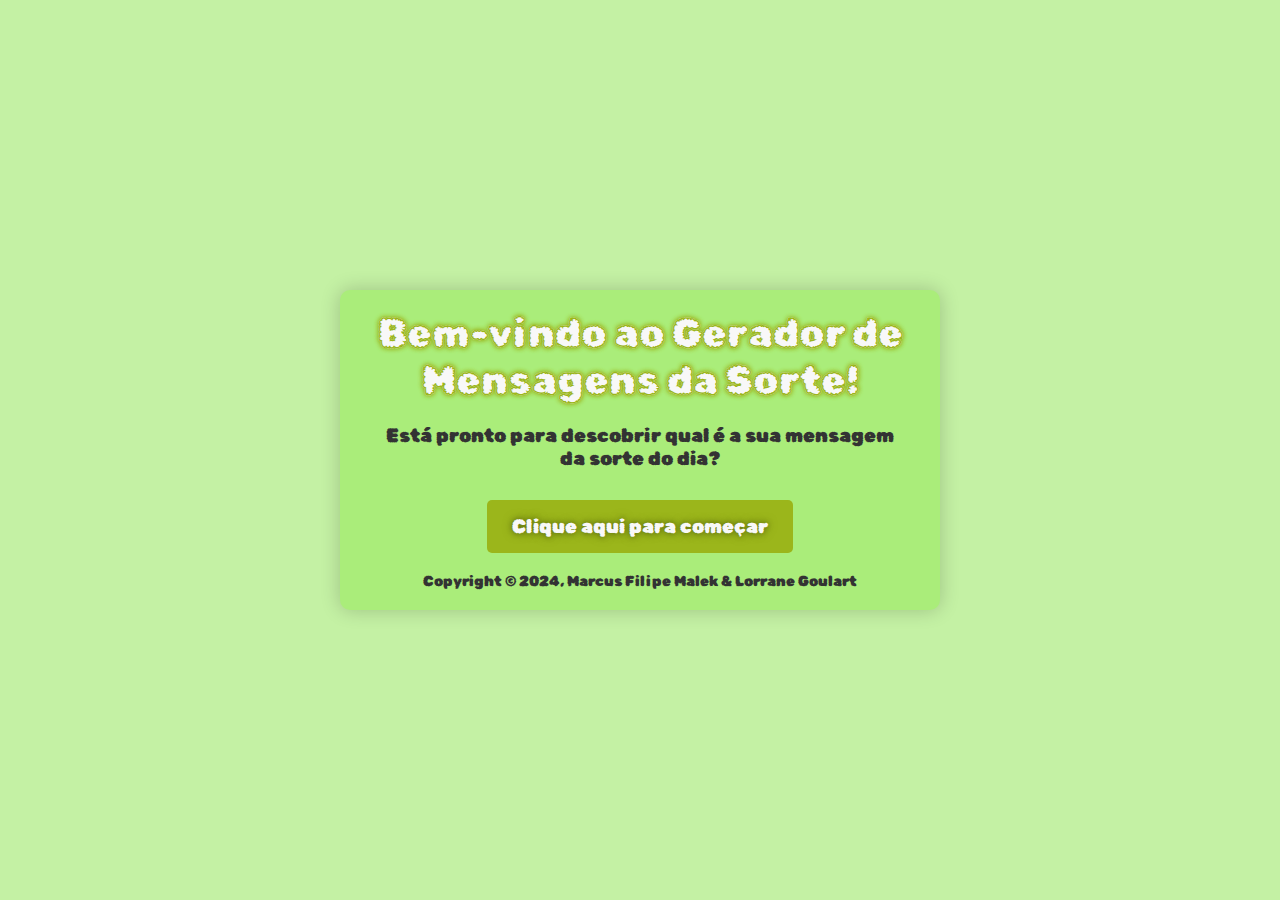
<file: index.html>
<!DOCTYPE html>
<html lang="pt-br">
    <head>
        <meta charset="UTF-8">
        <title> Bem-vindo </title>
        <link rel="stylesheet" href="1. home.css">
        <meta name="viewport" content="width=device-width, initial-scale=1.0">
    </head>

<body>

    <div id="welcomeContainer">
        <header>
            <h1 id="welcomeText"> Bem-vindo ao Gerador de Mensagens da Sorte! </h1>
        </header>

        <section>
            <article>
                <p id="descriptionText"> Está pronto para descobrir qual é a sua mensagem da sorte do dia? </p>
                <a href="2. main.html" id="startButton"> Clique aqui para começar </a>
                <div id="hiddenMessage">
                    <img src="Pot of Gold.png" alt="Pot of gold" class="hiddenImage">
                    <p id="hiddenText"> Você tem certeza que não quer testar a sua sorte? </p>
                    <img src="Pot of Gold.png" alt="Pot of gold" class="hiddenImage">
                </div>
            </article>
        </section>

        <footer>
            <p> Copyright &copy; 2024, Marcus Filipe Malek & Lorrane Goulart </p>
        </footer>
    </div>

<script src="1. home.js"></script>
</body>
</html>
</file>
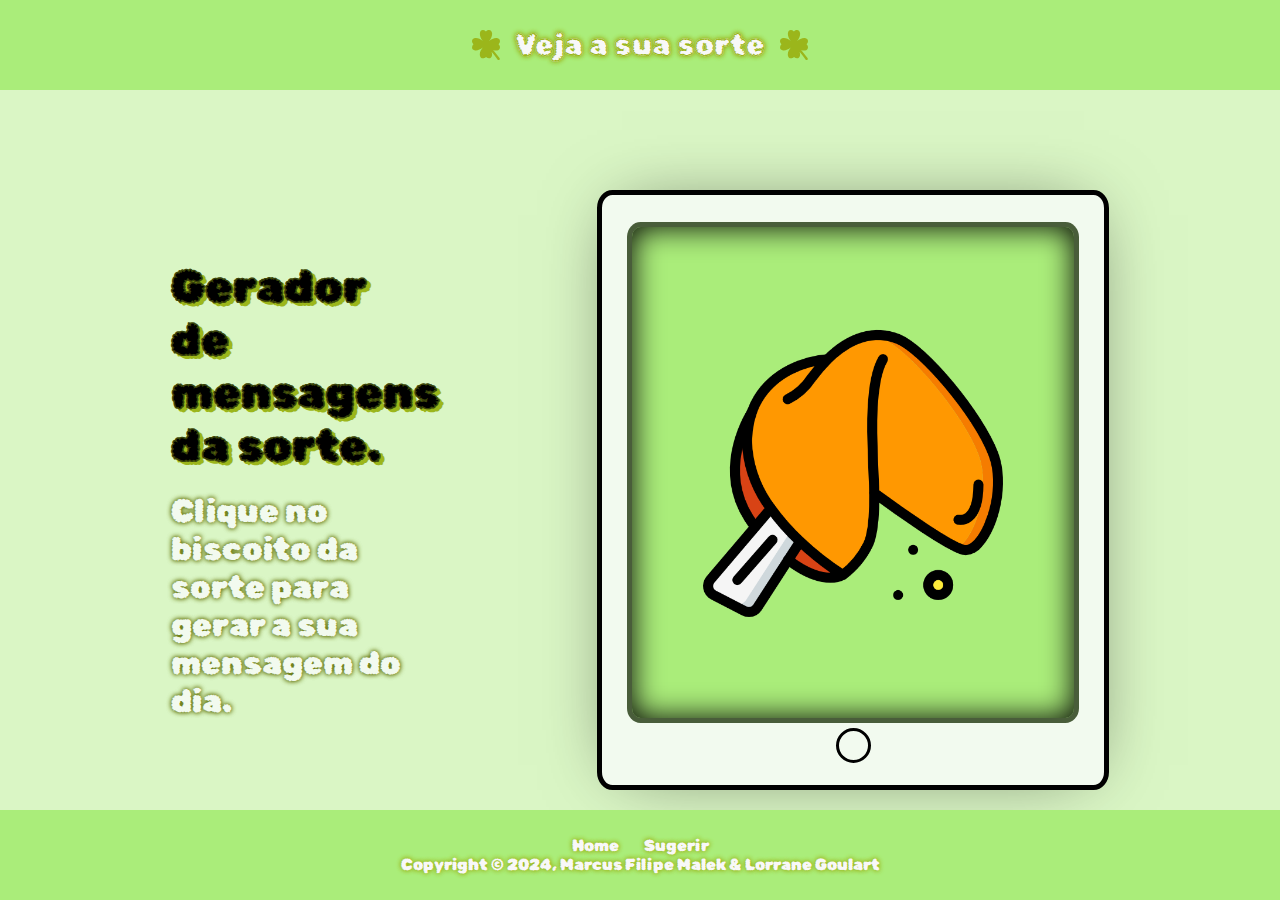
<file: 2. main.html>
<!DOCTYPE html>
<html>
    <head>
        <meta charset="UTF-8">
        <title> Frases da sorte </title>
        <link rel="stylesheet" href="2. main.css">
        <meta name="viewport" content="width=device-width, initial-scale=1.0">
    </head>

<body>

    <div id="container">
        <header>
            <img src="Four Leaf Clover.svg" class="clover"> <span id="headerText"> Veja a sua sorte </span> <img src="Four Leaf Clover.svg" class="clover">
        </header>

        <section>

            <article id="mainText">
                <h1 id="mainTitle">
                    Gerador de mensagens da sorte.
                </h1>
                <span id="mainDescription">
                    Clique no biscoito da sorte para gerar a sua mensagem do dia.
                </span>
            </article>

            <article id="article1">
                <div id="innerContainer">
                    <img src="Fortune Cookie.png" alt="Fortune cookie image" id="fortuneCookie">
                    <span id="luckMessage"> </span>
                </div>

                <div id="resetButton">

                </div>
            </article>

        </section>

        <footer>
            <div id="footerInfo">
                <div id="footerLinks">
                    <a href="index.html" id="home"> Home </a>
                    <a href="3. suggest.html" id="suggest"> Sugerir </a>
                </div>
                <p id="rights"> Copyright &copy; 2024, Marcus Filipe Malek & Lorrane Goulart </p>
            </div>
        </footer>
    </div>

<script src="2. main.js"></script>
</body>
</html>
</file>
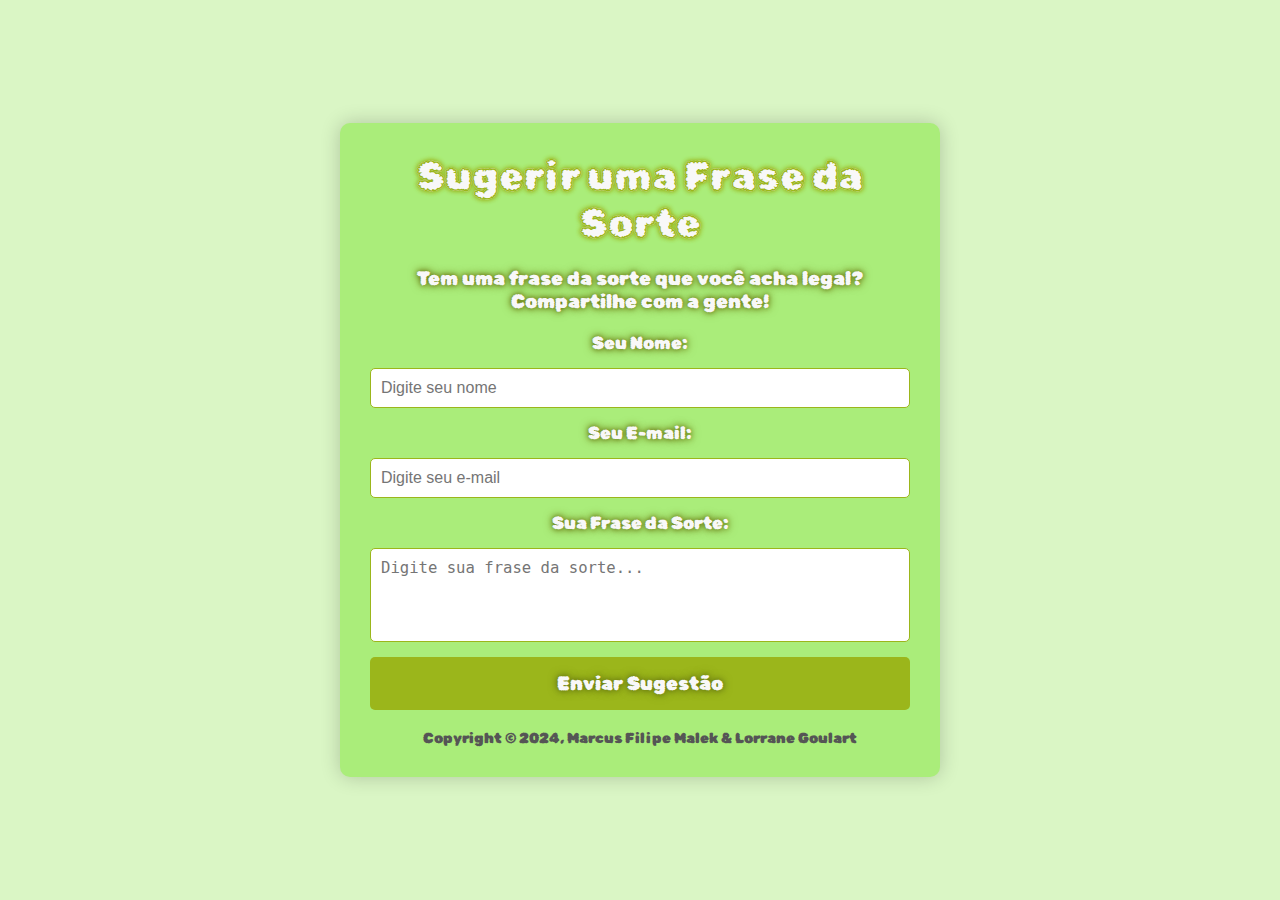
<file: 3. suggest.html>
<!DOCTYPE html>
<html lang="pt-br">
<head>
    <meta charset="UTF-8">
    <meta name="viewport" content="width=device-width, initial-scale=1.0">
    <title> Sugerir frases </title>
    <link rel="stylesheet" href="3. suggest.css">
</head>
<body>

    <div id="suggestionContainer">
        <header>
            <h1 id="headerText"> Sugerir uma Frase da Sorte </h1>
        </header>

        <section>
            <article id="formContainer">
                <p id="formDescription"> Tem uma frase da sorte que você acha legal? Compartilhe com a gente! </p>

                <form>
                    <label for="Name"> Seu Nome: </label>
                    <input type="text" name="Name" required placeholder="Digite seu nome">

                    <label for="Email"> Seu E-mail: </label>
                    <input type="email" name="Email" required placeholder="Digite seu e-mail">

                    <label for="Message"> Sua Frase da Sorte: </label>
                    <textarea name="Message" rows="4" maxlength="125" required placeholder="Digite sua frase da sorte..."></textarea>

                    <button type="submit" id="submitButton"> Enviar Sugestão </button>
                </form>

                <div id="successMessage">
                    <p> Obrigado por sua sugestão! A sua frase foi enviada com sucesso. </p>
                </div>
            </article>
        </section>

        <footer>
            <p> Copyright &copy; 2024, Marcus Filipe Malek & Lorrane Goulart </p>
        </footer>
    </div>

<script src="3. suggest.js"></script>
</body>
</html>
</file>
<file: 1. home.css>
@import url('https://fonts.googleapis.com/css2?family=Poppins:ital,wght@0,100;0,200;0,300;0,400;0,500;0,600;0,700;0,800;0,900;1,100;1,200;1,300;1,400;1,500;1,600;1,700;1,800;1,900&family=Rubik+Bubbles&display=swap');

:root {
    --mainGreenBG: #c4f1a4a2;
    --secondaryGreenBG: #AAED7A;
    --greenDetail: #9bb61b;
    --darkGreenDetail: #697a12;
}

* {
    margin: 0;
    padding: 0;
    box-sizing: border-box;
}

body {
    background-color: #c4f1a4;
    font-family: 'Rubik Bubbles';
    display: flex;
    justify-content: center;
    align-items: center;
    height: 100vh;
    color: #333;
    text-align: center;
}

#welcomeContainer {
    background-color: #AAED7A;
    width: 80%;
    max-width: 600px;
    padding: 20px;
    border-radius: 10px;
    box-shadow: 0 0 20px rgba(0, 0, 0, 0.2);
}

#welcomeText {
    color: #f8f8f8;
    text-shadow: 0 0 5px var(--greenDetail), 0 0 5px var(--greenDetail);
    -webkit-text-stroke: var(--greenDetail) 0.001em;
    font-size: 2.5em;
    margin-bottom: 20px;
}

#descriptionText {
    font-size: 1.2em;
    margin: 0 15px 30px;
}

#startButton {
    display: inline-block;
    background-color: #9bb61b;
    padding: 15px 25px;
    color: #f8f8f8;
    font-size: 1.2em;
    text-decoration: none;
    border-radius: 5px;
    text-shadow: 0 0 10px var(--darkGreenDetail), 0 0 5px var(--darkGreenDetail);
}

#startButton:hover {
    background-color: #7a9b14;
    box-shadow: 5px 5px 15px rgba(0, 0, 0, 0.2);
    transition: 0.3s;
}

#hiddenMessage {
    display: none;
    justify-content: center;
    align-items: center;
    padding: 0 40px;
}

.hiddenImage {
    width: 75px;
}

#hiddenText {
    font-size: 1.1em;
    margin-top: 15px;
}

footer {
    margin-top: 20px;
    font-size: 0.9em;
    color: #333;
}
</file>
<file: 2. main.css>
@import url('https://fonts.googleapis.com/css2?family=Poppins:ital,wght@0,100;0,200;0,300;0,400;0,500;0,600;0,700;0,800;0,900;1,100;1,200;1,300;1,400;1,500;1,600;1,700;1,800;1,900&family=Rubik+Bubbles&display=swap');

:root {
    --mainGreenBG: #c4f1a4a2;
    --secondaryGreenBG: #AAED7A;
    --greenDetail: #9bb61b;
    --darkGreenDetail: #697a12;
}

* {
    margin: 0;
    padding: 0;
    box-sizing: border-box;
}

body {
    background-color: var(--mainGreenBG);
    font-family: "Rubik Bubbles";
    height: 100vw;
}

header {
    background-color: var(--secondaryGreenBG);
    height: 100px;
    max-height: 10vh;
    color:#f8f8f8;
    display: flex;
    justify-content: center;
    align-items: center;
    font-size: 30px;
    font-weight: bold;
}

header, #home, #suggest {
    text-shadow: 0 0 5px var(--greenDetail), 0 0 5px var(--greenDetail);
    -webkit-text-stroke: var(--greenDetail) 0.001em;
}

.clover {
    height: 30px;
    margin: 15px;
}

section {
    display: flex;
    justify-content: space-evenly;
    align-items: center;
    font-size: 2rem;
}

#mainText {
    text-align: left;
    width: 20%;
}

#mainText #mainTitle {
    font-size: 1.4em;
    text-shadow: 4px 3px 0px var(--greenDetail);
    -webkit-text-stroke: rgba(156, 182, 27, 0.4) 0.001rem;
}

#mainText #mainDescription {
    display: block;
    padding-top: 20px;
    color: #f2faef;
    text-shadow: 0 0 5px var(--darkGreenDetail), 0 0 5px var(--darkGreenDetail);
    -webkit-text-stroke: var(--darkGreenDetail) 0.001em;
}

#article1 {
    display: flex;
    justify-content: center;
    align-items: center;
    flex-direction: column;
    width: 40%;
    height: 600px;
    border: 5px solid rgb(0, 0, 0);
    box-shadow: 0 0 70px -25px rgba(0, 0, 0, 0.6);
    border-radius: 3%;
    background-color: #f2faef;
    margin: 100px 0;
}

#resetButton {
    height: 35px;
    width: 35px;
    border: 3px solid black;
    border-radius: 50%;
}

#innerContainer {
    display: flex;
    justify-content: center;
    align-items: center;
    width: 90%;
    height: 85%;
    background-color: var(--secondaryGreenBG);
    padding: 100px;
    border: 5px solid rgba(32, 32, 32, 0.7);
    box-shadow: inset 0 0 30px black;
    border-radius: 3%;
    margin-bottom: 1%;
    margin-top: 1%;
}

#fortuneCookie {
    width: 400px;
}

#luckMessage {
    display: none;
    text-align: center;
}

footer {
    background-color: var(--secondaryGreenBG);
    height: 100px;
    max-height: 10vh;
    color:#f8f8f8;
    display: flex;
    justify-content: center;
    align-items: center;
    font-size: 16px;
    text-shadow: 0 0 5px var(--greenDetail), 0 0 5px var(--greenDetail);
    -webkit-text-stroke: var(--greenDetail) 0.001em;
}

#footerLinks {
    display: flex;
    justify-content: center;
    gap: 25px;
}

#home, #suggest {
    color: #f8f8f8;
    text-decoration: none;
    display: block;
    text-align: center;
}

@media(max-width: 320px) {
    .clover {
        height: 25px;
        margin: 5px;
    }

    section {
        flex-direction: column;
        font-size: 1.5rem;
    }

    #mainText {
        text-align: center;
        margin-top: 30px;
        width: 55%;
    }

    #article1 {
        width: 85%;
        height: 500px;
    }

    #innerContainer {
        padding: 10px;
    }

    #fortuneCookie {
        width: 150px;
    }

    footer {
        text-align: center;
        padding: 0 25px;
        position: fixed;
        bottom: 0;
        width: 100vw;
    }
}

@media(min-width: 321px) and (max-width: 768px) {
    section {
        flex-direction: column;
        font-size: 1.5rem;
    }

    #mainText {
        text-align: center;
        margin-top: 30px;
        width: 55%;
    }

    #article1 {
        width: 85%;
        height: 500px;
    }

    #fortuneCookie {
        width: 200px;
    }

    footer {
        text-align: center;
        padding: 0 25px;
        position: fixed;
        bottom: 0;
        width: 100vw;
    }
}

@media(min-width: 769px) and (max-width: 1024px) {
    section {
        font-size: 1.75rem;
    }

    #fortuneCookie {
        width: 250px;
    }

    #innerContainer {
        padding: 15px;
    }
}

@media(min-width: 1025px) and (max-width: 1366px) {
    body {
        max-height: 100vh;
    }

    #fortuneCookie {
        width: 300px;
    }

    #container {
        height: 100vh;
    }

    #innerContainer {
        padding: 15px;
    }

    footer {
        position: fixed;
        bottom: 0;
        width: 100vw;
    }
}

@media(min-width: 1440px) and (max-width: 2560px){
    #headerText, #home, #suggest {
        font-size: 45px;
    }

    body {
        height: 100vh;
    }

    section {
        height: calc(100vh - 200px); /* 100 view height - (100px do header + 100px do footer) */
    }

    section #mainText {
        font-size: 1.25em;
    }

    section #luckMessage {
        font-size: 1.5em;
    }

    footer {
        position: fixed;
        width: 100%;
        bottom: 0;
    }

    #rights {
        font-size: 150%;
    }
}
</file>
<file: 3. suggest.css>
@import url('https://fonts.googleapis.com/css2?family=Poppins:ital,wght@0,100;0,200;0,300;0,400;0,500;0,600;0,700;0,800;0,900&family=Rubik+Bubbles&display=swap');

:root {
    --mainGreenBG: #c4f1a4a2;
    --secondaryGreenBG: #AAED7A;
    --greenDetail: #9bb61b;
    --darkGreenDetail: #697a12;
}

* {
    margin: 0;
    padding: 0;
    box-sizing: border-box;
}

body {
    background-color: var(--mainGreenBG);
    display: flex;
    justify-content: center;
    align-items: center;
    text-align: center;
    height: 100vh;
    color: #333;
    font-family: 'Rubik Bubbles';
}

#suggestionContainer {
    background-color: var(--secondaryGreenBG);
    width: 80%;
    max-width: 600px;
    padding: 30px;
    border-radius: 10px;
    box-shadow: 0 0 20px rgba(0, 0, 0, 0.2);
}

#headerText {
    font-size: 2.5em;
    color: #f8f8f8;
    margin-bottom: 20px;
    text-shadow: 0 0 5px var(--greenDetail), 0 0 5px var(--greenDetail);
    -webkit-text-stroke: var(--greenDetail) 0.001em;
}

#formDescription {
    font-size: 1.2em;
    margin-bottom: 20px;
    color: #f8f8f8;
    text-shadow: 0 0 10px var(--darkGreenDetail), 0 0 5px var(--darkGreenDetail);
}

form {
    display: flex;
    flex-direction: column;
    gap: 15px;
}

form label {
    font-size: 1.1em;
    color: #f8f8f8;
    text-shadow: 0 0 10px var(--darkGreenDetail), 0 0 5px var(--darkGreenDetail);
}

form input, form textarea {
    padding: 10px;
    font-size: 1em;
    border-radius: 5px;
    border: 1px solid #9bb61b;
    outline: none;
}

form textarea {
    resize: none;
    font-size: 1.2em;
}

#submitButton {
    background-color: #9bb61b;
    color: #f8f8f8;
    border: none;
    border-radius: 5px;
    font-size: 1.2em;
    text-shadow: 0 0 10px var(--darkGreenDetail), 0 0 5px var(--darkGreenDetail);
    padding: 15px 25px;
    cursor: pointer;
    transition: 0.3s;
    font-family: 'Rubik Bubbles';
}

#submitButton:hover {
    background-color: #7a9b14;
    box-shadow: 5px 5px 15px rgba(0, 0, 0, 0.2);
}

#successMessage {
    display: none;
    margin-top: 20px;
    background-color: #4CAF50;
    color: #f8f8f8;
    text-shadow: 0 0 5px var(--darkGreenDetail), 0 0 5px var(--darkGreenDetail);
    padding: 10px;
    border-radius: 5px;
    font-size: 1.2em;
}

footer {
    margin-top: 20px;
    font-size: 0.9em;
    color: #555;
}
</file>
